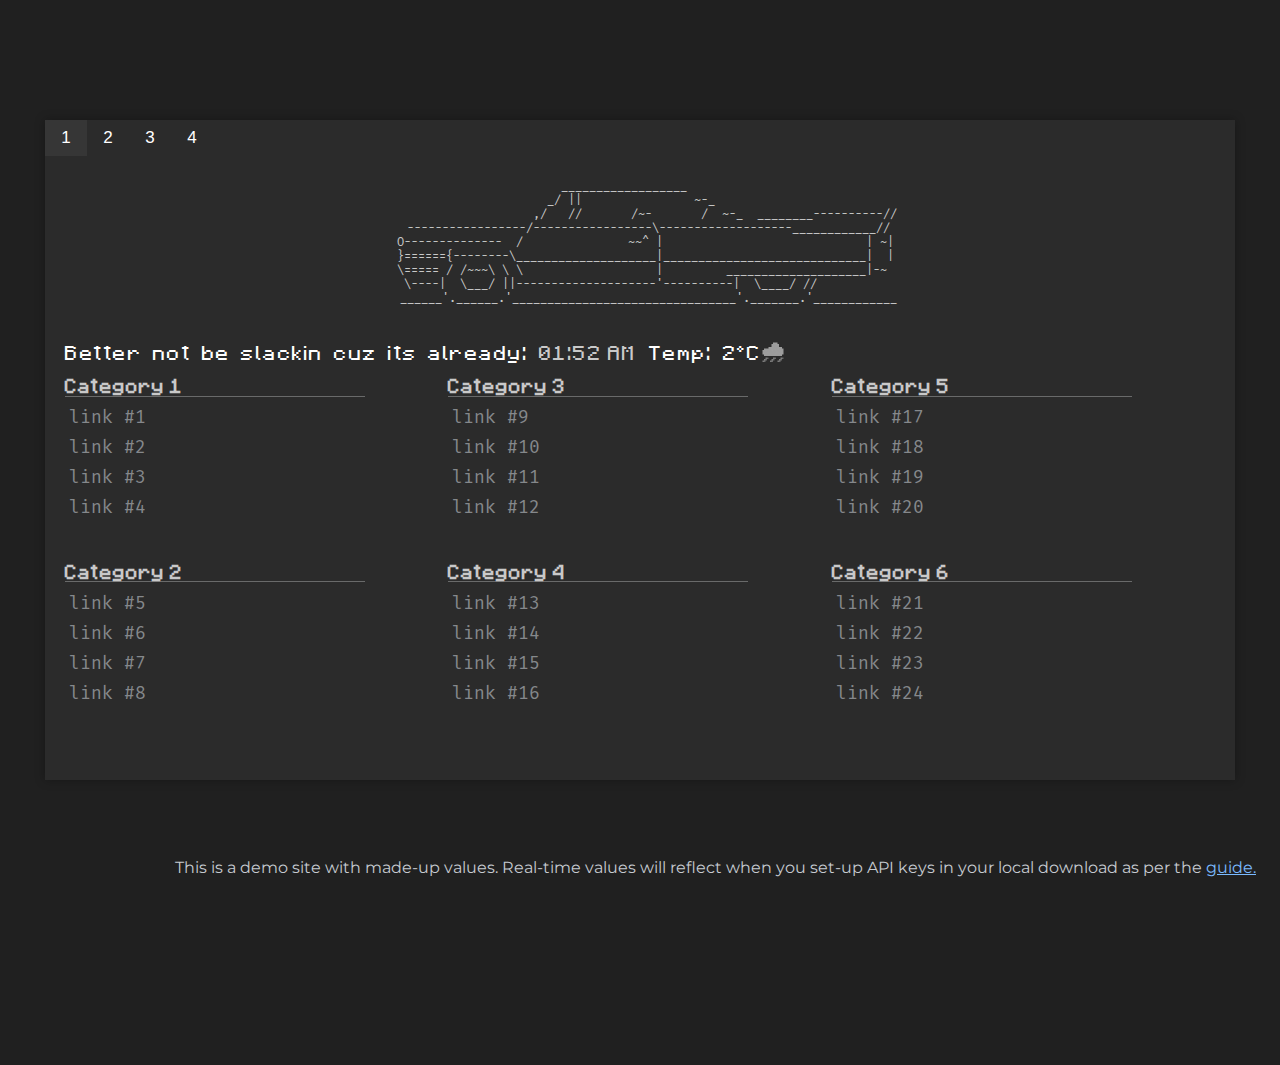
<file: index.html>
<!DOCTYPE html>
<html lang="en">
<head>
  <meta charset="UTF-8">
  <link rel="icon" type="image/x-icon" href="static/assets/favicon.png">
  <link rel="stylesheet" type="text/css" href="static/style.css">
  <title>startpage</title>
</head>

<body>
  <div class="container">
    <div class="tabs" id="tab-group"></div>
    <div class="content" id="content1">
      <h1><pre class="ascii" id="ascii-placeholder-1"></h1></pre>
      <h1 id="time-line">Better not be slackin cuz its already:&nbsp<span id="clock"></span> Temp: 2°C <img src="static/assets/icons/cloud-rain.png" style="width: 24px; height: 24px; filter: grayscale(100%);"><span id="temp"></span></h1>
      <br>
      <div class="columns">
        <div class="column">
          <ul class="bookmark-list">
            <li>
              <span class="folder">Category 1</span>
              <ul class="sub-list">
                <li><a href="">link #1</a></li>
                <li><a href="">link #2</a></li>
                <li><a href="">link #3</a></li>
                <li><a href="">link #4</a></li>
              </ul>
            </li>
            <br>
            <li>
              <span class="folder">Category 2</span>
              <ul class="sub-list">
                <li><a href="">link #5</a></li>
                <li><a href="">link #6</a></li>
                <li><a href="">link #7</a></li>
                <li><a href="">link #8</a></li>
              </ul>
            </li>
          </ul>
        </div>
        <div class="column">
          <ul class="bookmark-list">
            <li>
              <span class="folder">Category 3</span>
              <ul class="sub-list">
                <li><a href="">link #9</a></li>
                <li><a href="">link #10</a></li>
                <li><a href="">link #11</a></li>
                <li><a href="">link #12</a></li>
              </ul>
            </li>
            <br>
            <li>
              <span class="folder">Category 4</span>
              <ul class="sub-list">
                <li><a href="">link #13</a></li>
                <li><a href="">link #14</a></li>
                <li><a href="">link #15</a></li>
                <li><a href="">link #16</a></li>
              </ul>
            </li>
          </ul>
        </div>
        <div class="column">
          <ul class="bookmark-list">
            <li>
              <span class="folder">Category 5</span>
              <ul class="sub-list">
                <li><a href="">link #17</a></li>
                <li><a href="">link #18</a></li>
                <li><a href="">link #19</a></li>
                <li><a href="">link #20</a></li>
              </ul>
            </li>
            <br>
            <li>
              <span class="folder">Category 6</span>
              <ul class="sub-list">
                <li><a href="">link #21</a></li>
                <li><a href="">link #22</a></li>
                <li><a href="">link #23</a></li>
                <li><a href="">link #24</a></li>
              </ul>
            </li>
          </ul>
        </div>
      </div>
    </div>
    
    
    <div class="content" id="content2">
      <br>
      <br>
      <div class="columns">
        <div class="column">
          <ul class="bookmark-list">
            <li>
              <span class="folder">Category 7</span>
              <ul class="sub-list">
                <li><a href="">link #25</a></li>
                <li><a href="">link #26</a></li>
                <li><a href="">link #27</a></li>
                <li><a href="">link #28</a></li>
              </ul>
            </li>
            <br>
            <li>
              <span class="folder">Category 8</span>
              <ul class="sub-list">
                <li><a href="">link #29</a></li>
                <li><a href="">link #30</a></li>
                <li><a href="">link #31</a></li>
                <li><a href="">link #32</a></li>
              </ul>
            </li>
          </ul>
        </div>
        <div class="column">
          <ul class="bookmark-list">
            <li>
              <span class="folder">Category 9</span>
              <ul class="sub-list">
                <li><a href="">link #33</a></li>
                <li><a href="">link #34</a></li>
                <li><a href="">link #35</a></li>
                <li><a href="">link #36</a></li>
              </ul>
            </li>
            <br>
            <li>
              <span class="folder">Category 10</span>
              <ul class="sub-list">
                <li><a href="">link #37</a></li>
                <li><a href="">link #38</a></li>
                <li><a href="">link #39</a></li>
                <li><a href="">link #40</a></li>
              </ul>
            </li>
          </ul>
        </div>
        <div class="column">
          <ul class="bookmark-list">
            <li>
              <span class="folder">Category 11</span>
              <ul class="sub-list">
                <li><a href="">link #41</a></li>
                <li><a href="">link #42</a></li>
                <li><a href="">link #43</a></li>
                <li><a href="">link #44</a></li>
              </ul>
            </li>
            <br>
            <li>
              <span class="folder">Category 12</span>
              <ul class="sub-list">
                <li><a href="">link #45</a></li>
                <li><a href="">link #46</a></li>
                <li><a href="">link #47</a></li>
                <li><a href="">link #48</a></li>
              </ul>
            </li>
          </ul>
        </div>
      </div>
    </div>
    
    <div class="content" id="content3">
      <h1><pre class="ascii" id="ascii-placeholder-3"></pre></h1>
      <div class="wrapper">
        <div class="wrapper-top">
          <div class="weather">
            <div id="weather-city">Helsinki, Finland</div>
            <div id="icon-wrapper">
              <div id="weather-icon"><img src="static/assets/icons/cloud-rain.png" style="width: 48px; height: 48px;"></div>
              <div id="weather-info">light intensity drizzle</div>
            </div>
            <div id="weather-temp">
              <div style="color: #6d7072;">Temperature</div>
              <div>2°C</div>
            </div>
            <div id="weather-error"></div>
          </div>
          <div class="stats">
            <div id="weather-stats">
              <div>Humidity: 86% </div>
              <div>Wind: 34 km/h</div>
            </div>
          </div>
        </div>
        <div id="weather-forecast">
          <div id="forecast">
            <div id="forecast-days">Tue</div>
            <img id="forecast-icon" src="static/assets/icons/cloud-moon-rain.png" style="width: 42px; height: 42px;">
            <div id="forecast-temp">3°C&#176&nbsp&nbsp<span id="night-temp">2°C&#176</span></div>
          </div>
          <div id="forecast">  
            <div id="forecast-days">Wed</div>
            <img id="forecast-icon" src="static/assets/icons/cloud-moon-rain.png" style="width: 42px; height: 42px;">
            <div id="forecast-temp">-1°C&#176&nbsp&nbsp<span id="night-temp">2°C&#176</span></div>
          </div>
          <div id="forecast">  
            <div id="forecast-days">Thu</div>
            <img id="forecast-icon" src="static/assets/icons/cloud.png" style="width: 42px; height: 42px;">
            <div id="forecast-temp">4°C&#176&nbsp&nbsp<span id="night-temp">3°C&#176</span></div>
          </div>
          <div id="forecast">
            <div id="forecast-days">Fri</div>
            <img id="forecast-icon" src="static/assets/icons/moon.png" style="width: 42px; height: 42px;">
            <div id="forecast-temp">4°C&#176&nbsp&nbsp<span id="night-temp">2°C&#176</span></div>
          </div>
          <div id="forecast">
            <div id="forecast-days">Sat</div>
            <img id="forecast-icon" src="static/assets/icons/cloud-sun.png" style="width: 42px; height: 42px;">
            <div id="forecast-temp">8°C&#176&nbsp&nbsp<span id="night-temp">1°C&#176</span></div>
          </div>
        </div>
      </div>
    </div>
    
    <div class="content" id="content4">
      <h1><pre class='ascii' id='ascii-placeholder-4'></pre></h1>
      <h1 id="line">Currency and Unit Conversions Toolbox</h1>
      <div class="conversion-container">
        <div class="conversion-box">
          <h2>Currency Converter</h2>
          <div class="currency">
            <input id="amount1" placeholder="Amount"/>
            <select id="currency1"></select>
            <span id="to">TO</span>
            <input id="amount2" disabled placeholder="Converted Amount"/>
            <select id="currency2"></select>
          </div>
          <div id="rate-conv-info">Exchange Rate: <span id="rate"></span></div>
        </div>
        <div class="conversion-box">
          <h2>Unit Conversion</h2>
          <div class="unit-conversion-box">
            <input id="unit-input" placeholder="Value"/>
            <select id="unit-from">
              <option value="feet">Feet</option>
              <option value="inches">Inches</option>
              <option value="meters">Meters</option>
              <option value="centimeters" selected>Centimeters</option>
              <option value="kilometers">Kilometers</option>
              <option value="miles">Miles</option>
            </select>
            <span id="to">TO</span>
            <input id="unit-result" disabled placeholder="Converted Unit"/>
            <select id="unit-to">
              <option value="feet" selected>Feet</option>
              <option value="inches">Inches</option>
              <option value="meters">Meters</option>
              <option value="centimeters">Centimeters</option>
              <option value="kilometers">Kilometers</option>
              <option value="miles">Miles</option>
            </select>
          </div>
        </div>
      </div>
    </div>
  </div>
  <footer>
    This is a demo site with made-up values. Real-time values will reflect when you set-up API keys in your local download as per the <a id="info-link" href="https://github.com/ycatsh/boring-fox/tree/main?tab=readme-ov-file#instructions">guide.</a>
  </footer>
  <script src='scripts/tabs.js'></script> 
  <script src='scripts/time.js'></script>
  <script src='scripts/conv.js'></script>
  <script src='scripts/ascii.js'></script>
</body>
</html>
</file>
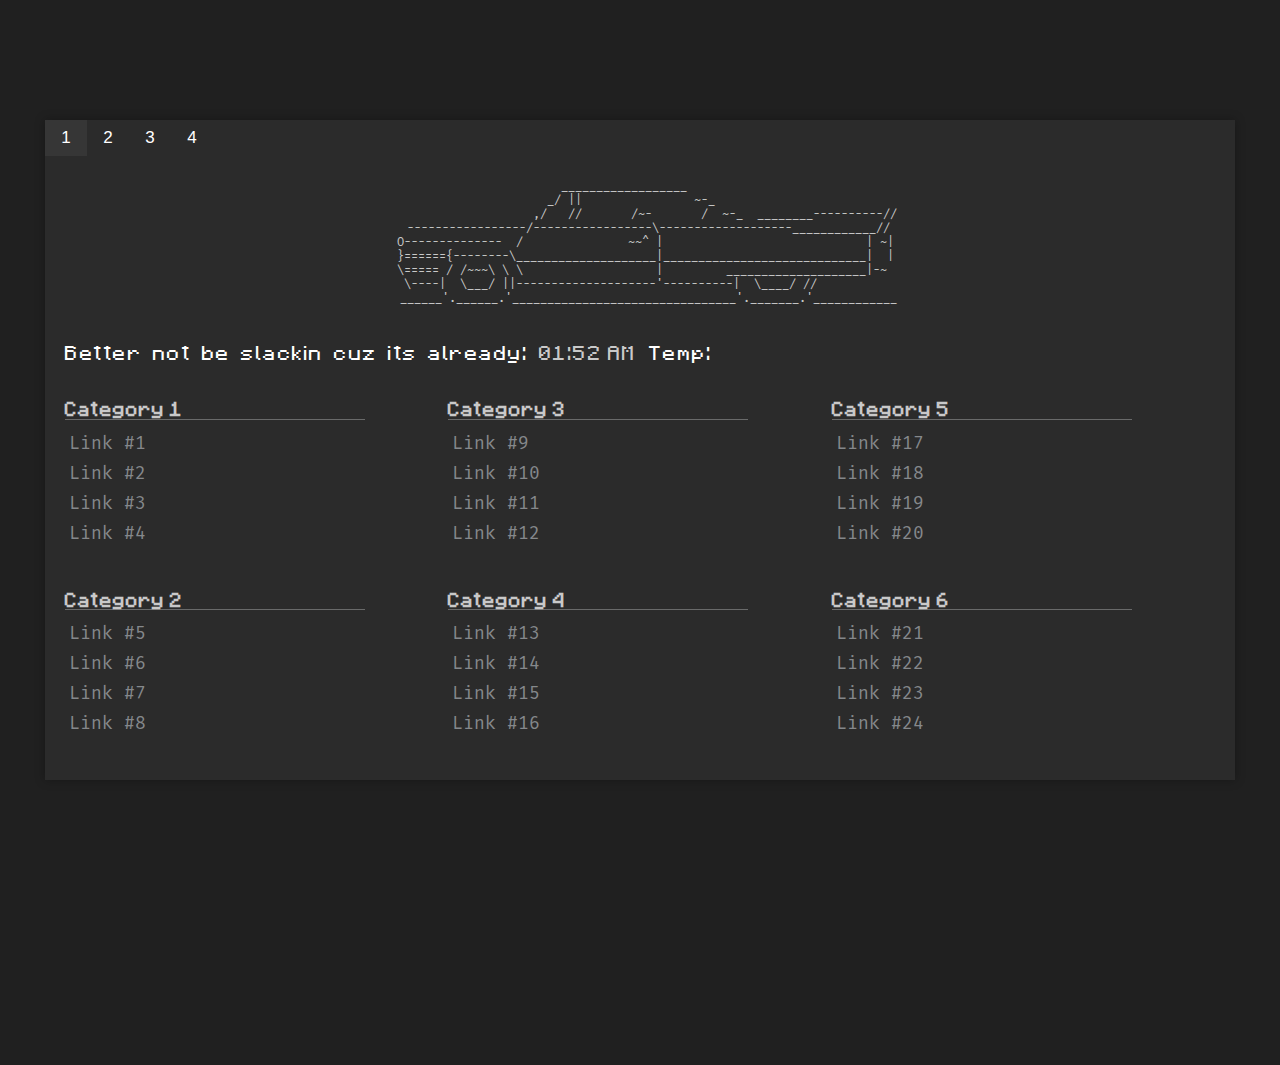
<file: boring-fox/index.html>
<!DOCTYPE html>
<html lang="en">
<head>
  <meta charset="UTF-8">
  <link rel="icon" type="image/x-icon" href="static/assets/favicon.png">
  <link rel="stylesheet" type="text/css" href="static/style.css">
  <title>startpage</title>
</head>

<body>
  <div class="container">
    <div class="tabs" id="tab-group"></div>

    <div class="content" id="content1">
      <h1><pre class="ascii" id="ascii-placeholder-1"></pre></h1>
      <h1 id="time-line">Better not be slackin cuz its already:&nbsp<span id="clock"></span> Temp:&nbsp<span id="temp"></span></h1>
      <div class="columns">
        <div class="column"></div>
        <div class="column"></div>
        <div class="column"></div>
      </div>
    </div>

    <div class="content" id="content2">
      <div class="columns">
        <div class="column"></div>
        <div class="column"></div>
        <div class="column"></div>
      </div>
    </div>
    
    <div class="content" id="content3">
      <h1><pre class="ascii" id="ascii-placeholder-3"></pre></h1>
      <div class="wrapper">
        <div class="wrapper-top">
          <div class="weather">
            <div id="weather-city"></div>
            <div id="icon-wrapper">
              <div id="weather-icon"></div>
              <div id="weather-info"></div>
            </div>
            <div id="weather-temp"></div>
            <div id="weather-error"></div>
          </div>
          <div class="stats">
            <div id="weather-stats"></div>
          </div>
        </div>
        <div id="weather-forecast"></div>
      </div>
    </div>
    
    <div class="content" id="content4">
      <h1><pre class='ascii' id='ascii-placeholder-4'></pre></h1>
      <h1 id="line">Currency and Unit Conversions Toolbox</h1>
      <div class="conversion-container">
        <div class="conversion-box">
          <h2>Currency Converter</h2>
          <div class="currency">
            <input id="amount1" placeholder="Amount"/>
            <select id="currency1"></select>
            <span id="to">TO</span>
            <input id="amount2" disabled placeholder="Converted Amount"/>
            <select id="currency2"></select>
          </div>
          <div id="rate-conv-info">Exchange Rate: <span id="rate"></span></div>
        </div>
        <div class="conversion-box">
          <h2>Unit Conversion</h2>
          <div class="unit-conversion-box">
            <input id="unit-input" placeholder="Value"/>
            <select id="unit-from">
              <option value="feet">Feet</option>
              <option value="inches">Inches</option>
              <option value="meters">Meters</option>
              <option value="centimeters" selected>Centimeters</option>
              <option value="kilometers">Kilometers</option>
              <option value="miles">Miles</option>
            </select>
            <span id="to">TO</span>
            <input id="unit-result" disabled placeholder="Converted Unit"/>
            <select id="unit-to">
              <option value="feet" selected>Feet</option>
              <option value="inches">Inches</option>
              <option value="meters">Meters</option>
              <option value="centimeters">Centimeters</option>
              <option value="kilometers">Kilometers</option>
              <option value="miles">Miles</option>
            </select>
          </div>
        </div>
      </div>
    </div>
  </div>
  <script src='scripts/tabs.js'></script> 
  <script src='scripts/time.js'></script>
  <script src='scripts/temp.js'></script>
  <script src='scripts/conv.js'></script>
  <script src='scripts/ascii.js'></script>
</body>
</html>
</file>
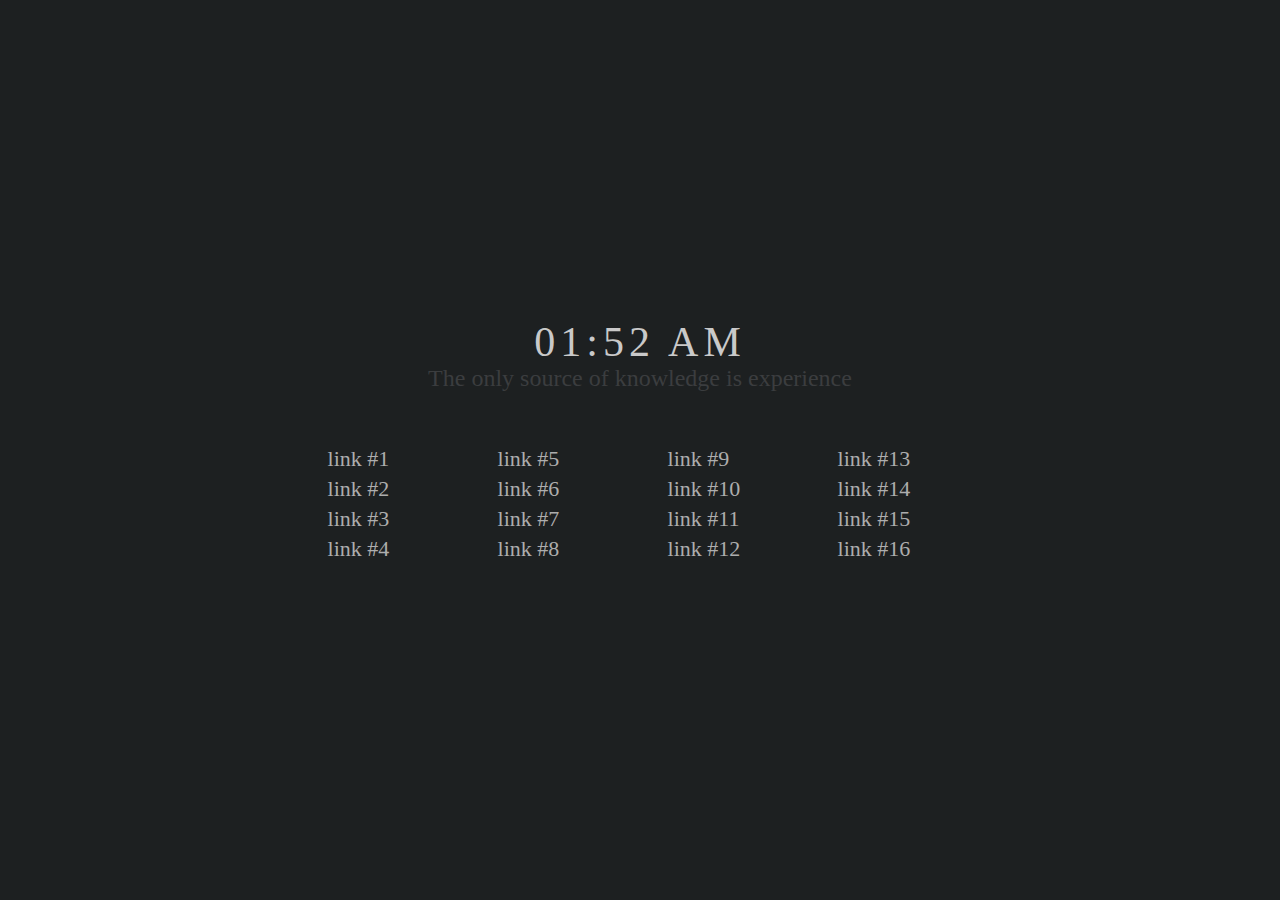
<file: other-themes/gratuitous/index.html>
<!DOCTYPE html>
<html lang="en">
<head>
  <meta charset="UTF-8">
  <title>startpage</title>
  <link rel="icon" type="image/x-icon" href="icons/favicon.png">
  <link rel="stylesheet" type="text/css" href="style.css">
  <script src='time.js'></script>
</head>
     
<body onload="realtimeClock()">   
  <div class="time"><div id="clock"></div></div>
  <div class="title">The only source of knowledge is experience</div>

  <div class="bookmark">
    <div class="category">
      <div class="bookmarks">
        <li><a href="">link #1</a></li>
        <li><a href="">link #2</a></li>
        <li><a href="">link #3</a></li>
        <li><a href="">link #4</a></li>
      </div>
    </div>

    <div class="category">
      <div class="bookmarks">
        <li><a href="">link #5</a></li>
        <li><a href="">link #6</a></li>
        <li><a href="">link #7</a></li>
        <li><a href="">link #8</a></li>
      </div>
    </div>

    <div class="category">
      <div class="bookmarks">
        <li><a href="">link #9</a></li>
        <li><a href="">link #10</a></li>
        <li><a href="">link #11</a></li>
        <li><a href="">link #12</a></li>
      </div>
    </div>

    <div class="category">
      <div class="bookmarks">
        <li><a href="">link #13</a></li>
        <li><a href="">link #14</a></li>
        <li><a href="">link #15</a></li>
        <li><a href="">link #16</a></li>
      </div>
    </div>
  </div>

</body>
</html>
</file>
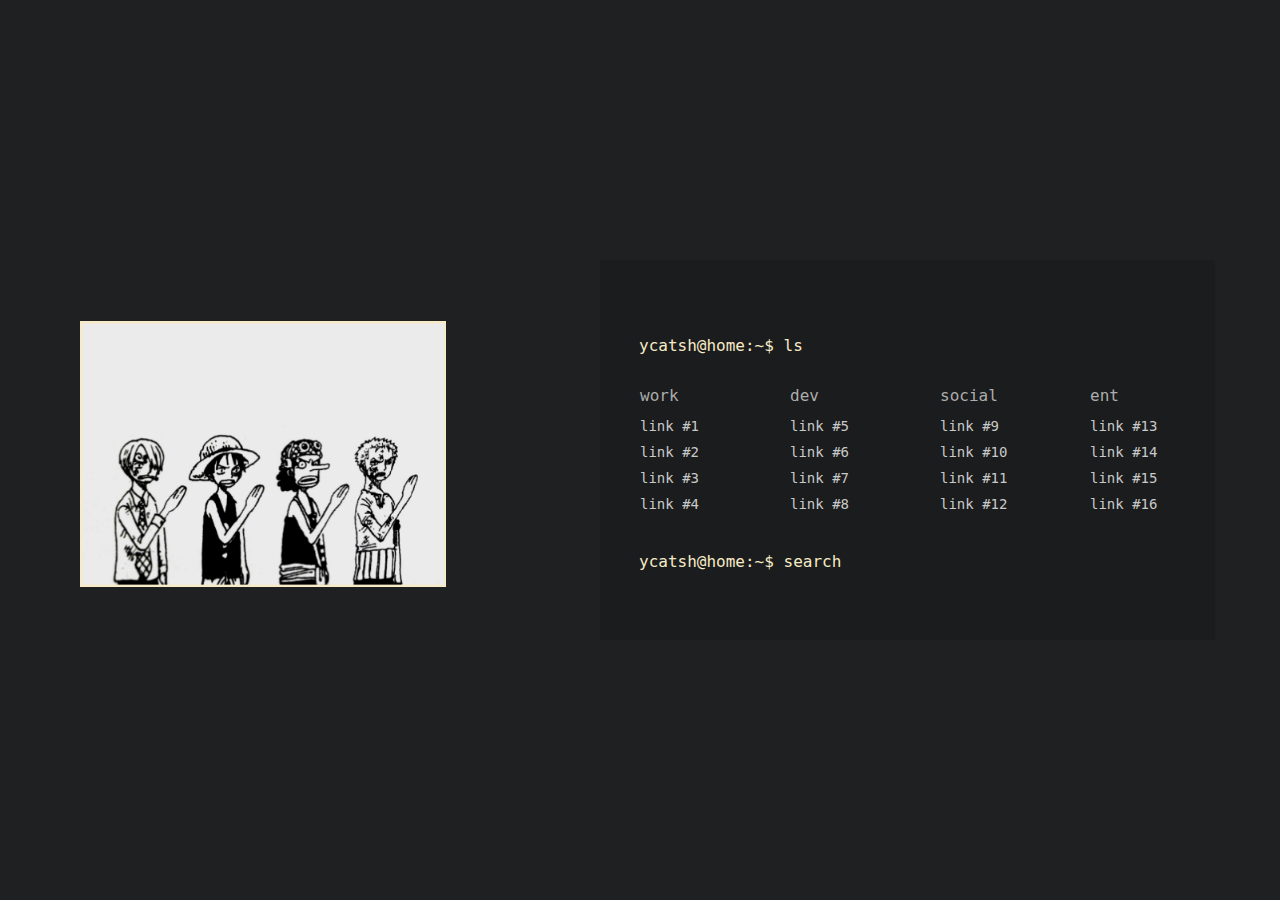
<file: other-themes/strawhats/index.html>
<!DOCTYPE html>
<html lang="en">
<head>
  <meta charset="UTF-8">
  <title>$ cd ~/start</title>
  <link rel="stylesheet" type="text/css" href="style.css">
</head>
<body>
  <div class="container">

    <div class="left">
      <div class="image">
        <img src="images/op.png" />
      </div>
    </div>
    
    <div class="right">
      <div class="head">
        <p>ycatsh@home:~$ ls</p>
      </div>
      
      <div class="bookmarks">
        <div class="category">
          <div class="links">
            <li class="title">work</li>
            <li><a href="">link #1</a></li>
            <li><a href="">link #2</a></li>
            <li><a href="">link #3</a></li>
            <li><a href="">link #4</a></li>
          </div>
        </div>
        
        <div class="category">
          <div class="links">
            <li class="title">dev</li>
            <li><a href="">link #5</a></li>
            <li><a href="">link #6</a></li>
            <li><a href="">link #7</a></li>
            <li><a href="">link #8</a></li>
          </div>
        </div>
        
        <div class="category">
          <div class="links">
            <li class="title">social</li>
            <li><a href="">link #9</a></li>
            <li><a href="">link #10</a></li>
            <li><a href="">link #11</a></li>
            <li><a href="">link #12</a></li>
          </div>
        </div>
        
        <div class="category">
          <div class="links">
            <li class="title">ent</li>
            <li><a href="">link #13</a></li>
            <li><a href="">link #14</a></li>
            <li><a href="">link #15</a></li>
            <li><a href="">link #16</a></li>
          </div>
        </div>
      </div>
      <div class="head2">
        <span>ycatsh@home:~$ search</span> 
        <span id="AboutDevTypeText" class="typing"></span>
        <form method="GET" target="_blank" action="http://www.google.com/search?q=">
          <input class="search-form" tabindex="1" name="q" class="search-box" autofocus>
        </form>
      </div>
    </div>
  </div>
</body>
</html>
</file>
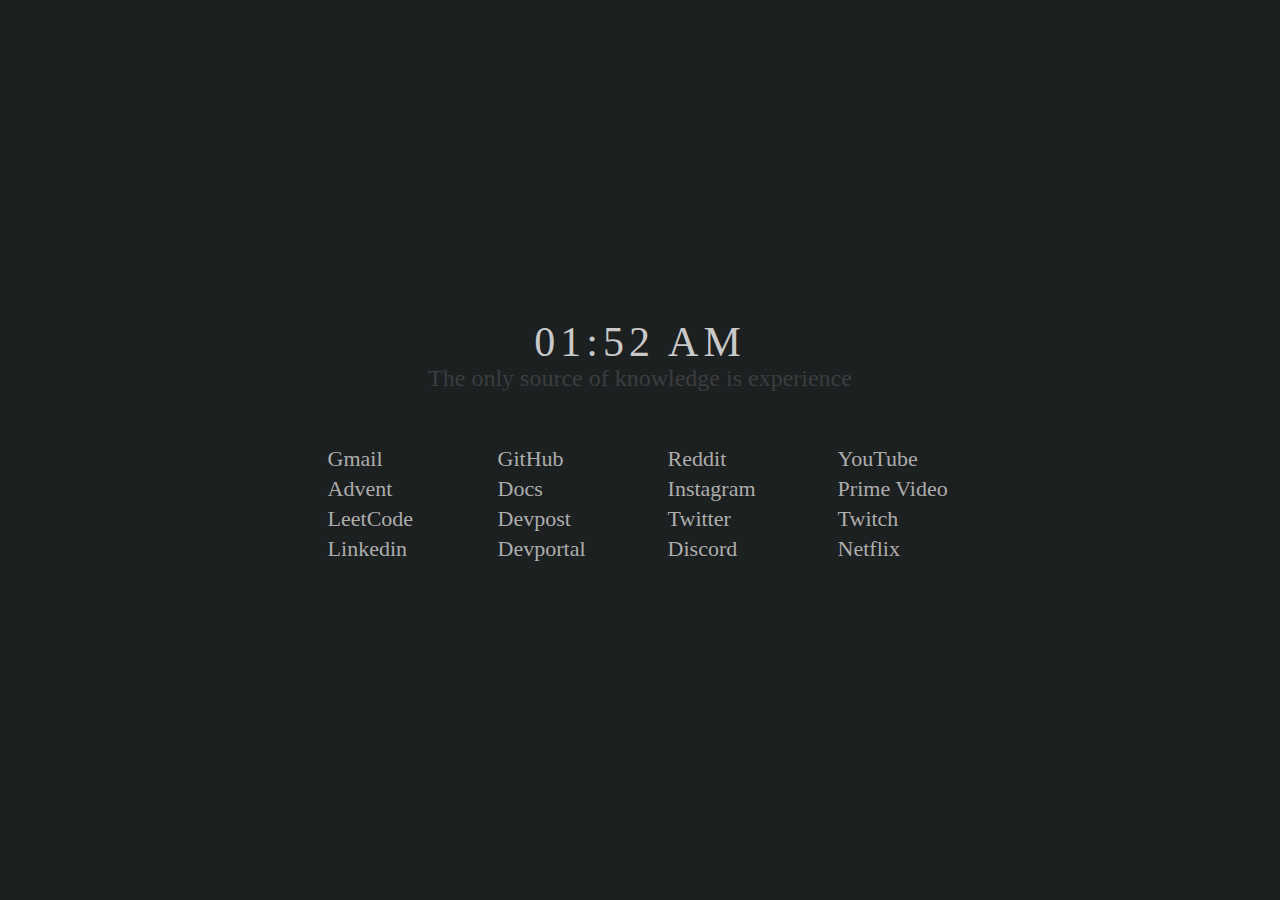
<file: other/gratuitous/index.html>
<!DOCTYPE html>
<html lang="en">

  <head>
    <meta charset="UTF-8">
    <title>startpage</title>
    <link rel="icon" type="image/x-icon" href="icons/favicon.png">
    <link rel="stylesheet" type="text/css" href="style.css">
    <script src='time.js'></script>
  </head>
     
  <body onload="realtimeClock()">   
    <div class="time">
      <div id="clock"></div>
    </div>

      <div class="title">The only source of knowledge is experience</div>
    
    <div class="bookmark">
      <div class="category">
        <div class="bookmarks">
          <li><a href="https://gmail.com">Gmail</a></li>
          <li><a href="https://adventofcode.com/">Advent</a></li>
          <li><a href="https://leetcode.com/">LeetCode</a></li>
          <li><a href="https://linkedin.com">Linkedin</a></li>
        </div>
      </div>

      <div class="category">
        <div class="bookmarks">
          <li><a href="https://github.com/">GitHub</a></li>
          <li><a href="https://docs.google.com/document/u/0/">Docs</a></li>
          <li><a href="https://devpost.com/">Devpost</a></li>
          <li><a href="https://discord.com/developers/applications">Devportal</a></li>
        </div>
      </div>

      <div class="category">
        <div class="bookmarks">
          <li><a href="https://reddit.com/">Reddit</a></li>
          <li><a href="https://instagram.com/">Instagram</a></li>
          <li><a href="https://twitter.com/">Twitter</a></li>
          <li><a href="https://discord.com/channels/@me">Discord</a></li>
        </div>
      </div>

      <div class="category">
        <div class="bookmarks">
          <li><a href="https://youtube.com/">YouTube</a></li>
          <li><a href="https://primevideo.com/">Prime Video</a></li>
          <li><a href="https://twitch.tv/">Twitch</a></li>
          <li><a href="https://netflix.com/">Netflix</a></li>
        </div>
      </div>
      </div>
    </div>
  </body>
</html>
</file>
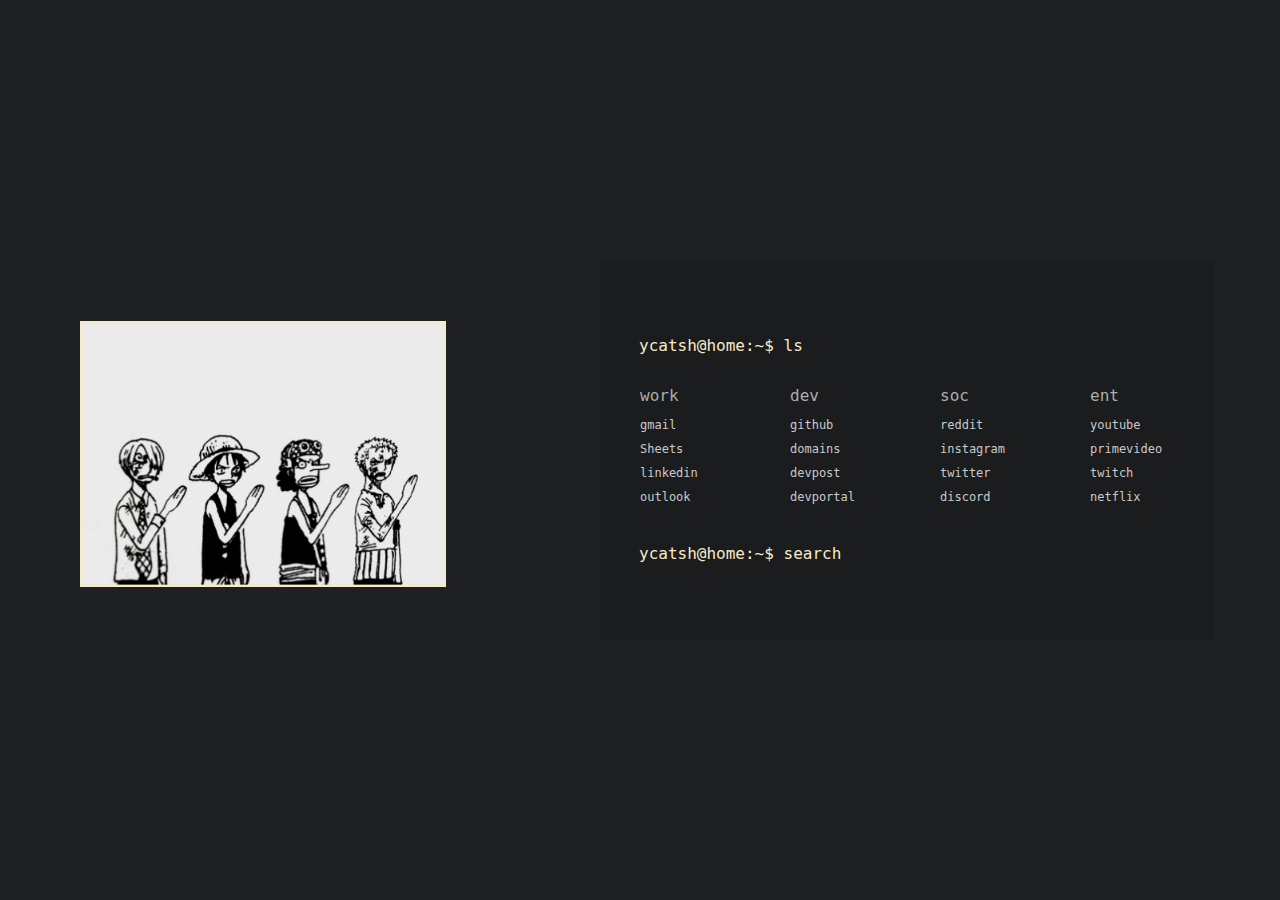
<file: other/strawhats/index.html>
<!DOCTYPE html>
<html lang="en">

<head>
    <meta charset="UTF-8">
    <title>$ cd ~/start</title>
    <link rel="stylesheet" type="text/css" href="style.css">
</head>

<body>
    <div class="container">
        <div class="left">
            <div class="image">
                <img src="images/op.png" />
            </div>
        </div>

        <div class="right">
            <div class="head">
                <p>ycatsh@home:~$ ls</p>
            </div>

            <div class="bookmarks">
                <div class="category">
                    <div class="links">
                        <li class="title">work</li>
                        <li><a href="https://gmail.com">gmail</a></li>
                        <li><a href="https://docs.google.com/spreadsheets/u/0/">Sheets</a></li>
                        <li><a href="https://linkedin.com">linkedin</a></li>
                        <li><a href="https://outlook.office.com">outlook</a></li>
                    </div>
                </div>

                <div class="category">
                    <div class="links">
                        <li class="title">dev</li>
                        <li><a href="https://github.com/">github</a></li>
                        <li><a href="https://domains.google.com/registrar/">domains</a></li>
                        <li><a href="https://devpost.com/">devpost</a></li>
                        <li><a href="https://discord.com/developers/applications">devportal</a></li>
                    </div>
                </div>

                <div class="category">
                    <div class="links">
                        <li class="title">soc</li>
                        <li><a href="https://reddit.com/">reddit</a></li>
                        <li><a href="https://instagram.com/">instagram</a></li>
                        <li><a href="https://twitter.com/">twitter</a></li>
                        <li><a href="https://discord.com/channels/@me">discord</a></li>
                    </div>
                </div>

                <div class="category">
                    <div class="links">
                        <li class="title">ent</li>
                        <li><a href="https://youtube.com/">youtube</a></li>
                        <li><a href="https://primevideo.com/">primevideo</a></li>
                        <li><a href="https://twitch.tv/">twitch</a></li>
                        <li><a href="https://netflix.com/">netflix</a></li>
                    </div>
                </div>
                
            </div>
            <div class="head2">
                <span>ycatsh@home:~$ search</span> 
                <span id="AboutDevTypeText" class="typing"></span>
                <form method="GET" target="_blank" action="http://www.google.com/search?q=">
                    <input class="search-form" tabindex="1" name="q" class="search-box" autofocus>
                </form>
        </div>
    </div>
</body>

</html>
</file>
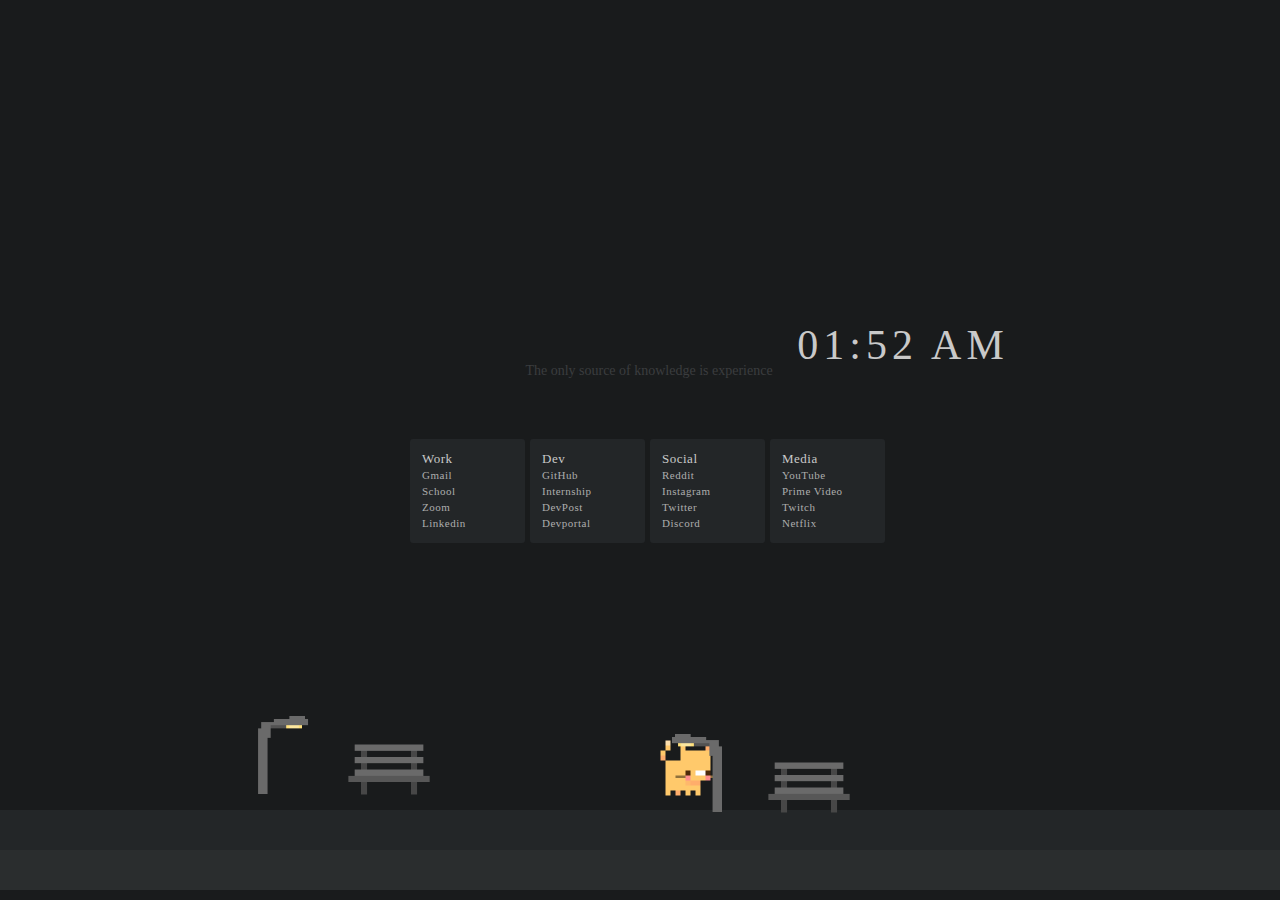
<file: startpages/cat/index.html>
<!DOCTYPE html>
<html lang="en">

  <head>
    <meta charset="UTF-8">
    <title>Home</title>
    <link rel="stylesheet" type="text/css" href="style.css">
    <script src='time.js'></script>
  </head>
     
  <body onload="realtimeClock()">   
    <div class="time">
      <div id="clock"></div>
    </div>

      <div class="title">The only source of knowledge is experience</div>
    
    <div class="bookmark">
      <div class="category">
        <div class="bookmarks">
          <h>Work</h>
          <li><a href="https://gmail.com">Gmail</a></li>
          <li><a href="<link>">School</a></li>
          <li><a href="https://zoom.us/join">Zoom</a></li>
          <li><a href="https://linkedin.com">Linkedin</a></li>
        </div>
      </div>

      <div class="category">
        <div class="bookmarks">
          <h>Dev</h>
          <li><a href="https://github.com/">GitHub</a></li>
          <li><a href="<link>">Internship</a></li>
          <li><a href="https://devpost.com/">DevPost</a></li>
          <li><a href="https://discord.com/developers/applications">Devportal</a></li>
        </div>
      </div>

      <div class="category">
        <div class="bookmarks">
          <h>Social</h>
          <li><a href="https://reddit.com/">Reddit</a></li>
          <li><a href="https://instagram.com/">Instagram</a></li>
          <li><a href="https://twitter.com/">Twitter</a></li>
          <li><a href="https://discord.com/channels/@me">Discord</a></li>
        </div>
      </div>

      <div class="category">
        <div class="bookmarks">
          <h>Media</h>
          <li><a href="https://youtube.com/">YouTube</a></li>
          <li><a href="https://primevideo.com/">Prime Video</a></li>
          <li><a href="https://twitch.tv/">Twitch</a></li>
          <li><a href="https://netflix.com/">Netflix</a></li>
        </div>
      </div>
      </div>
    </div>
  </body>

  <div class="image">
    <img id="p2" src="images/pole-right.png" />
    <img id="c2" src="images/chair-2.png" />

    <img src="images/cat.gif" />

    <img id="p" src="images/pole-left.png" />
    <img id="c" src="images/chair-1.png" />
  </div>

  <div class="bar2"></div>
  <div class="bar1"></div>

</html>
</file>
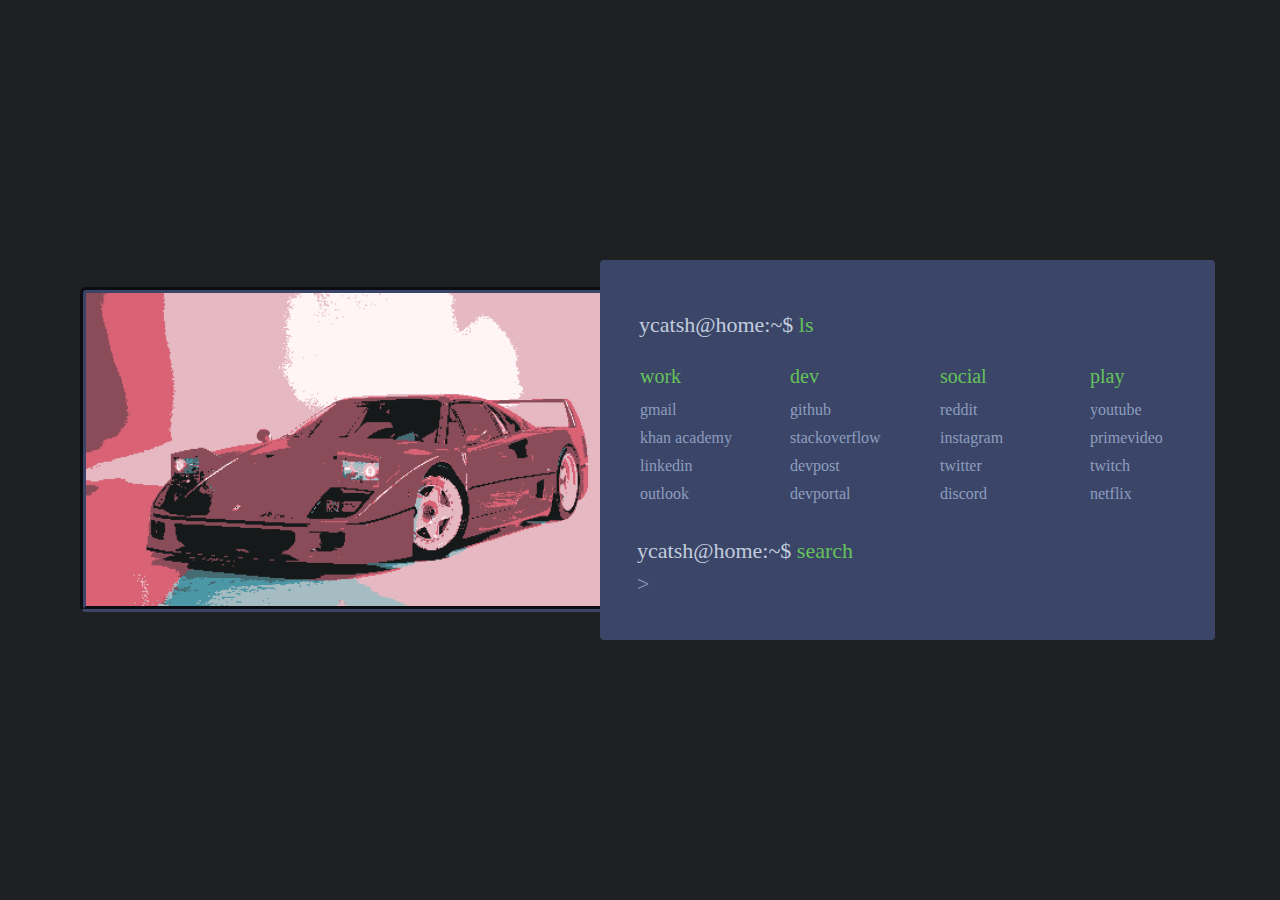
<file: startpages/f40/index.html>
<!DOCTYPE html>
<html lang="en">

<head>
    <meta charset="UTF-8">
    <title>home:~$ start</title>
    <link rel="stylesheet" type="text/css" href="style.css">
</head>

<body>
    <div class="container">
        <div class="left">
            <div class="image">
                <img src="images/f40s/4.png" />
            </div>
        </div>

        <div class="right">
            <div class="head">
                <p>ycatsh@home:~$ <font color="#65c359">ls</font></p>
            </div>

            <div class="bookmarks">
                <div class="category">
                    <div class="links">
                        <li class="title">work</li>
                        <li><a href="https://gmail.com">gmail</a></li>
                        <li><a href="https://www.khanacademy.org/">khan academy</a></li>
                        <li><a href="https://linkedin.com">linkedin</a></li>
                        <li><a href="https://outlook.office.com">outlook</a></li>
                    </div>
                </div>

                <div class="category">
                    <div class="links">
                        <li class="title">dev</li>
                        <li><a href="https://github.com/">github</a></li>
                        <li><a href="https://stackoverflow.com/">stackoverflow</a></li>
                        <li><a href="https://devpost.com/">devpost</a></li>
                        <li><a href="https://discord.com/developers/applications">devportal</a></li>
                    </div>
                </div>

                <div class="category">
                    <div class="links">
                        <li class="title">social</li>
                        <li><a href="https://reddit.com/">reddit</a></li>
                        <li><a href="https://instagram.com/">instagram</a></li>
                        <li><a href="https://twitter.com/">twitter</a></li>
                        <li><a href="https://discord.com/channels/@me">discord</a></li>
                    </div>
                </div>

                <div class="category">
                    <div class="links">
                        <li class="title">play</li>
                        <li><a href="https://youtube.com/">youtube</a></li>
                        <li><a href="https://primevideo.com/">primevideo</a></li>
                        <li><a href="https://twitch.tv/">twitch</a></li>
                        <li><a href="https://netflix.com/">netflix</a></li>
                    </div>
                </div>
                
            </div>
            <div class="head2">
                <span>ycatsh@home:~$ <font color="#65c359">search</font></span>
                <span id="AboutDevTypeText"class="typing"></span>
                <form method="GET" target="_blank" action="http://www.google.com/search?q=">
                  <span><font color="#8d9ebf">></font></span><input class="search-form" tabindex="1" name="q" class="search-box"autofocus>
                </form>
        </div>
    </div>
</body>

</html>
</file>
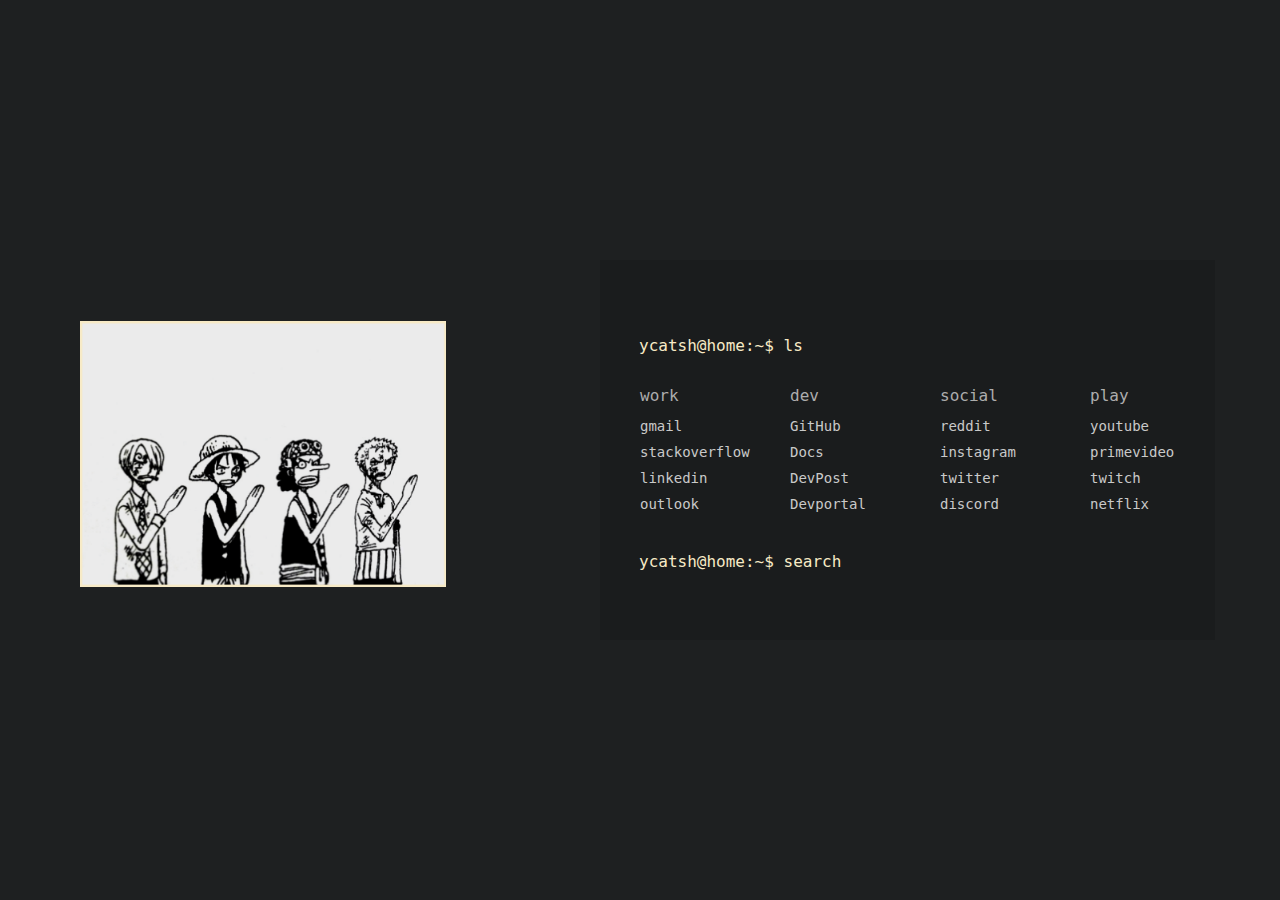
<file: startpages/idyllic/index.html>
<!DOCTYPE html>
<html lang="en">

<head>
    <meta charset="UTF-8">
    <title>$ cd ~/start</title>
    <link rel="stylesheet" type="text/css" href="style.css">
</head>

<body>
    <div class="container">
        <div class="left">
            <div class="image">
                <img src="op.png" />
            </div>
        </div>

        <div class="right">
            <div class="head">
                <p>ycatsh@home:~$ ls</p>
            </div>

            <div class="bookmarks">
                <div class="category">
                    <div class="links">
                        <li class="title">work</li>
                        <li><a href="https://gmail.com">gmail</a></li>
                        <li><a href="https://stackoverflow.com">stackoverflow</a></li>
                        <li><a href="https://linkedin.com">linkedin</a></li>
                        <li><a href="https://outlook.office.com">outlook</a></li>
                    </div>
                </div>

                <div class="category">
                    <div class="links">
                        <li class="title">dev</li>
                        <li><a href="https://github.com/">GitHub</a></li>
                        <li><a href="https://docs.google.com/document/u/0/">Docs</a></li>
                        <li><a href="https://devpost.com/">DevPost</a></li>
                        <li><a href="https://discord.com/developers/applications">Devportal</a></li>
                    </div>
                </div>

                <div class="category">
                    <div class="links">
                        <li class="title">social</li>
                        <li><a href="https://reddit.com/">reddit</a></li>
                        <li><a href="https://instagram.com/">instagram</a></li>
                        <li><a href="https://twitter.com/">twitter</a></li>
                        <li><a href="https://discord.com/channels/@me">discord</a></li>
                    </div>
                </div>

                <div class="category">
                    <div class="links">
                        <li class="title">play</li>
                        <li><a href="https://youtube.com/">youtube</a></li>
                        <li><a href="https://primevideo.com/">primevideo</a></li>
                        <li><a href="https://twitch.tv/">twitch</a></li>
                        <li><a href="https://netflix.com/">netflix</a></li>
                    </div>
                </div>
                
            </div>
            <div class="head2">
                <span>ycatsh@home:~$ search</span> 
                <span id="AboutDevTypeText" class="typing"></span>
                <form method="GET" target="_blank" action="http://www.google.com/search?q=">
                    <input class="search-form" tabindex="1" name="q" class="search-box" autofocus>
                </form>
        </div>
    </div>
</body>

</html>
</file>
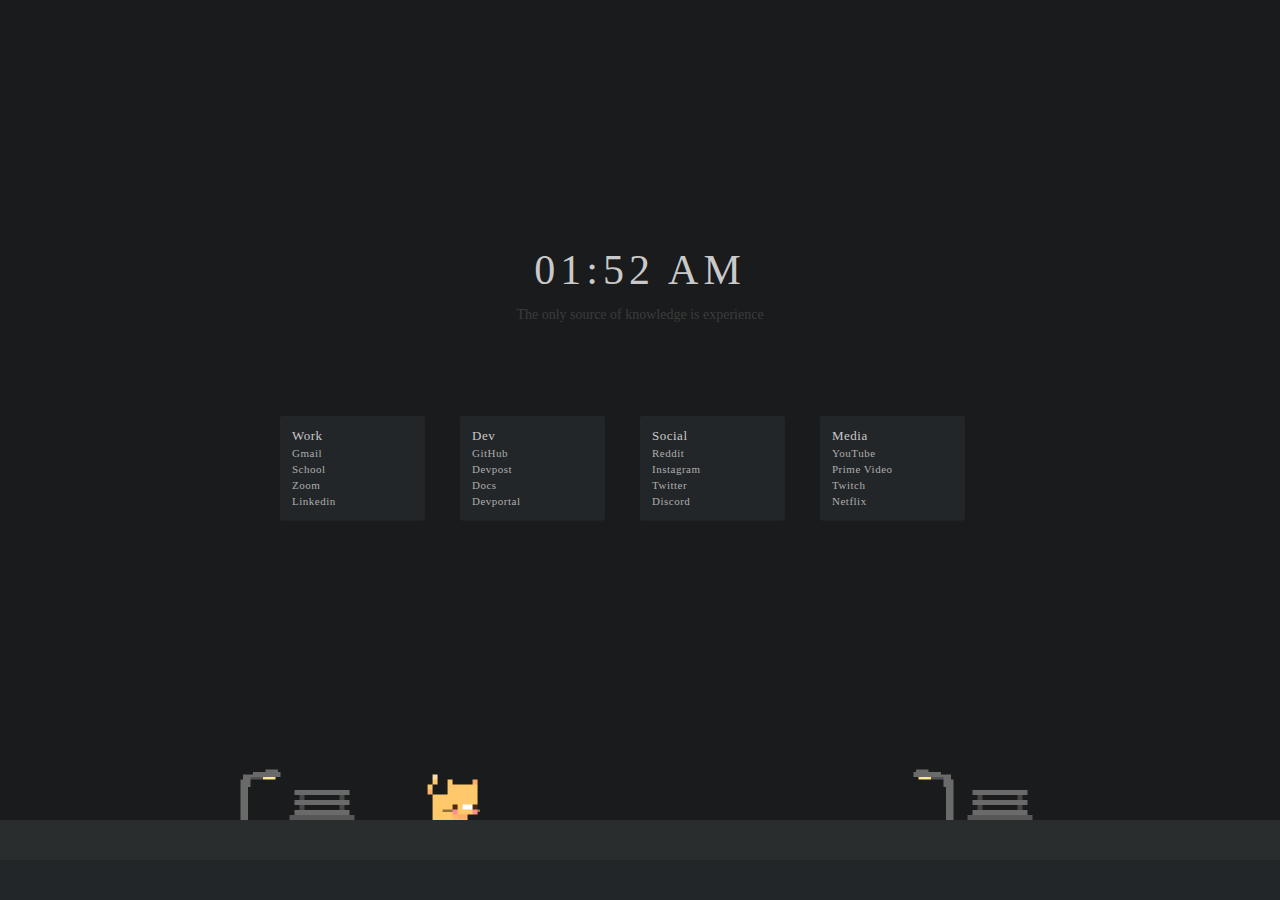
<file: themes/busy cat/index.html>
<!DOCTYPE html>
<html lang="en">
  <head>
    <meta charset="UTF-8">
    <title>Home</title>
    <link rel="icon" type="image/x-icon" href="images/favicon.png">
    <link rel="stylesheet" type="text/css" href="style.css">
    <script src='time.js'></script>
  </head>
     
  <body onload="realtimeClock()">   
    <div class="time">
      <div id="clock"></div>
    </div>

      <div class="title">The only source of knowledge is experience</div>
    
    <div class="bookmark">
      <div class="category">
        <div class="bookmarks">
          <h>Work</h>
          <li><a href="https://gmail.com">Gmail</a></li>
          <li><a href="<link>">School</a></li>
          <li><a href="https://zoom.us/join">Zoom</a></li>
          <li><a href="https://linkedin.com">Linkedin</a></li>
        </div>
      </div>

      <div class="category">
        <div class="bookmarks">
          <h>Dev</h>
          <li><a href="https://github.com/">GitHub</a></li>
          <li><a href="https://devpost.com/">Devpost</a></li>
          <li><a href="https://docs.google.com/document/u/0/">Docs</a></li>
          <li><a href="https://discord.com/developers/applications">Devportal</a></li>
        </div>
      </div>

      <div class="category">
        <div class="bookmarks">
          <h>Social</h>
          <li><a href="https://reddit.com/">Reddit</a></li>
          <li><a href="https://instagram.com/">Instagram</a></li>
          <li><a href="https://twitter.com/">Twitter</a></li>
          <li><a href="https://discord.com/channels/@me">Discord</a></li>
        </div>
      </div>

      <div class="category">
        <div class="bookmarks">
          <h>Media</h>
          <li><a href="https://youtube.com/">YouTube</a></li>
          <li><a href="https://primevideo.com/">Prime Video</a></li>
          <li><a href="https://twitch.tv/">Twitch</a></li>
          <li><a href="https://netflix.com/">Netflix</a></li>
        </div>
      </div>
      </div>
    </div>
  </body>

  <div class="image">
    <img id="p2" src="images/pole-right.png"/>
    <img id="c2" src="images/chair-2.png"/>

    <img id="cat" src="images/cat.gif"/>

    <img id="p" src="images/pole-left.png"/>
    <img id="c" src="images/chair-1.png"/>
  </div>

  <div class="bars">
    <div class="bar2"></div>
    <div class="bar1"></div>
  </div>
</html>
</file>
<file: other-themes/gratuitous/style.css>
:root {
    --color-bg: #1d2021;
    --color-fg: #636869;
    --color-link: #c9c9c9;
    --color-link-visited: #c9c9c9;
    --color-link-hover: #8ad1cf ;
    --clock-font: "Minecraftia";
    --text-font: "Coder\'s Crux";
}

html{
    display: flex;
    flex-flow: row nowrap;  
    justify-content: center;
    align-content: center;
    align-items: center;
    height: 100%;
    width: 100%;
    margin: 0;
    padding: 0;
}

body {
    background: var(--color-bg);
    color: #BBC4C8;
    height: 100%;
    width: 100%;
    margin: 0;
    padding: 0;
}


.time {
    transform: translate(-50%, -50%);
    font-family: var(--clock-font);
    position: absolute;
    text-align: center;
    top: 38%;
    left: 50%;
    font-size: 42px;
    letter-spacing: 5px;
    color: #c9c9c9;
}

@media (max-width: 768px) {
    .time {
        font-size: 32px;
    }
}

.title {
    font-family: var(--text-font);
    transform: translate(-50%, -50%);
    position: absolute;
    text-align: center;
    top: 42%;
    left: 50%;
    color: #3b3d3f;
    font-size: 24px;
}

.container {
    display: flex;
    flex-direction: column;
    height: 100%;
    width: 100%;
    justify-content: center;
}


.category {
    display: flex;
    flex-direction: column;
    width: 170px;
}

.bookmark {
    position: absolute;
    display: flex;
    justify-content: space-evenly;
    transform: translate(-50%, -50%);
    margin: auto;
    top: 56%;
    left: calc(50% + 2%);
}

.bookmarks {
    display: flex;
    flex-direction: column;
    align-items: left;
    background: #1d2021;
}


li {
    display: flex;
    list-style-type: none;
    font-family: var(--text-font);
    font-size: 22px;
    padding: 2px;
    list-style-type: none;
}

a:link {
    text-decoration: none;
    color: #adadad;
}

a:visited {
    color: #adadad;
}

a:hover {
    color: #8ad1cf ;
}
</file>
<file: other-themes/strawhats/style.css>
:root {
    --color-bg: #1E2021;
    --color-fg: #f7eac6;
    --color-link: #c9c9c9;
    --color-link-visited: #c9c9c9;
    --color-link-hover: #8ad1cf ;
}

html, body {
    background: var(--color-bg);
    color: var(--color-fg);
    font-family: "Inconsolata", monospace;
    height: 100%;
    width: 100%;
    margin: 0;
    padding: 0;
}

.container {
    display: grid;
    grid-template-columns: 1fr 460px 600px 1fr;
    grid-template-areas:
    ". left right .";
    column-gap: 60px;
    justify-items: left;
    align-items: center;
    min-height: 100%;
}

.left {
    grid-area: left;
    aspect-ratio: 1/1;
}

.right {
    grid-area: right;
    height: 350px ;
    width: 100%;
    background-color: #1A1C1D;
    padding-bottom: 30px;
    padding-left: 15px;
}

.image img {
    padding-top: 100px;
    max-width: 80%;
    max-height: 80%;
}

.head {
    display: flex;
    flex-direction: column;
    align-items: left;
    padding-left: 24px;
    font-size: 16px;
    padding-top: 60px;
    
}

.head2 {
    display: flex;
    flex-direction: column;
    align-items: left;
    padding-left: 24px;
    font-size: 16px;
    padding-top: 15px;
}

.category {
    display: flex;
    flex-direction: column;
    width: 180px;
}

.bookmarks {
    display: flex;
    justify-content: center;
}

.search-form {
    width: 20rem;
    outline: none;
    border: none;
    background-color: #1a1c1d;
    color: #c9c9c9;
    font-size: 14px;
    padding-top: 10px;
}

.links {
    display: flex;
    flex-direction: column;
    align-items: left;
    padding-top: 10px;
    padding-bottom: 20px;
    padding-left: 20px;
}

.title {
    font-size: 16px;
    padding-bottom: 7.5px;
    color: #adadad;
    
}

li {
    font-size: 14px;
    list-style-type: none;
    padding: 5px;
}

a:link {
    text-decoration: none;
    color: var(--color-link);
}

a:visited {
    color: var(--color-link-visited);
}

a:hover {
    color: var(--color-link-hover);
}
</file>
<file: other/gratuitous/style.css>
:root {
    --color-bg: #1d2021;
    --color-fg: #636869;
    --color-link: #c9c9c9;
    --color-link-visited: #c9c9c9;
    --color-link-hover: #8ad1cf ;
    --clock-font: "Minecraftia";
    --text-font: "Coder's Crux";
}

html{
  display: flex;
  flex-flow: row nowrap;  
  justify-content: center;
  align-content: center;
  align-items: center;
  height: 100%;
  width: 100%;
  margin: 0;
  padding: 0;
}

body {
  background: var(--color-bg);
  color: #BBC4C8;
  height: 100%;
  width: 100%;
  margin: 0;
  padding: 0;
}


.time {
  transform: translate(-50%, -50%);
  font-family: var(--clock-font);
  position: absolute;
  text-align: center;
  top: 38%;
  left: 50%;
  font-size: 42px;
  letter-spacing: 5px;
  color: #c9c9c9;
}

@media (max-width: 768px) {
  .time {
    font-size: 32px;
  }
}

.title {
  font-family: var(--text-font);
  transform: translate(-50%, -50%);
  position: absolute;
  text-align: center;
  top: 42%;
  left: 50%;
  color: #3b3d3f;
  font-size: 24px;
}

.container {
  display: flex;
  flex-direction: column;
  height: 100%;
  width: 100%;
  justify-content: center;
}


.category {
  display: flex;
  flex-direction: column;
  width: 170px;
}

.bookmark {
  position: absolute;
  display: flex;
  justify-content: space-evenly;
  transform: translate(-50%, -50%);
  margin: auto;
  top: 56%;
  left: calc(50% + 2%);
}

.bookmarks {
  display: flex;
  flex-direction: column;
  align-items: left;
  background: #1d2021;
}


li {
  display: flex;
  list-style-type: none;
  font-family: var(--text-font);
  font-size: 22px;
  padding: 2px;
  list-style-type: none;
}

a:link {
  text-decoration: none;
  color: #adadad;
}

a:visited {
  color: #adadad;
}

a:hover {
  color: #8ad1cf ;
}
</file>
<file: other/strawhats/style.css>
:root {
    --color-bg: #1E2021;
    --color-fg: #f7eac6;
    --color-link: #c9c9c9;
    --color-link-visited: #c9c9c9;
    --color-link-hover: #8ad1cf ;
}

html, body {
  background: var(--color-bg);
  color: var(--color-fg);
  font-family: "Inconsolata", monospace;
  height: 100%;
  width: 100%;
  margin: 0;
  padding: 0;
}

.container {
  display: grid;
  grid-template-columns: 1fr 460px 600px 1fr;
  grid-template-areas:
    ". left right .";
  column-gap: 60px;
  justify-items: left;
  align-items: center;
  min-height: 100%;
}

.left {
  grid-area: left;
  aspect-ratio: 1/1;
}

.right {
  grid-area: right;
  height: 350px ;
  width: 100%;
  background-color: #1A1C1D;
  padding-bottom: 30px;
  padding-left: 15px;
}

.image img {
  padding-top: 100px;
  max-width: 80%;
  max-height: 80%;
}

.head {
  display: flex;
  flex-direction: column;
  align-items: left;
  padding-left: 24px;
  font-size: 16px;
  padding-top: 60px;

}

.head2 {
  display: flex;
  flex-direction: column;
  align-items: left;
  padding-left: 24px;
  font-size: 16px;
  padding-top: 15px;
}

.category {
  display: flex;
  flex-direction: column;
  width: 180px;
}

.bookmarks {
  display: flex;
  justify-content: center;
}

.search-form {
  width: 20rem;
  outline: none;
  border: none;
  background-color: #1a1c1d;
  color: #c9c9c9;
  font-size: 14px;
  padding-top: 10px;
}

.links {
  display: flex;
  flex-direction: column;
  align-items: left;
  padding-top: 10px;
  padding-bottom: 20px;
  padding-left: 20px;
}

.title {
  font-size: 16px;
  padding-bottom: 7.5px;
  color: #adadad;

}

li {
  font-size:12px;
  list-style-type: none;
  padding: 5px;
}

a:link {
  text-decoration: none;
  color: var(--color-link);
}

a:visited {
  color: var(--color-link-visited);
}

a:hover {
  color: var(--color-link-hover);
}
</file>
<file: startpages/cat/style.css>
:root {
    --color-bg: #191b1c;
    --color-fg: #636869;
    --color-link: #c9c9c9;
    --color-link-visited: #c9c9c9;
    --color-link-hover: #8ad1cf ;
}

html{
  font-family: "C&C Red Alert [INET]";
  display: flex;
  flex-flow: row nowrap;  
  justify-content: center;
  align-content: center;
  align-items: center;
  height: 100%;
  width: 100%;
  margin: 0;
  padding: 0;
  background:#191b1c;
    }

body {
  background: #191b1c;
  color: #BBC4C8;
  height: 100%;
  width: 100%;
  margin: 0;
  padding: 0;
}

.bar1 {
  padding-bottom: 40px;
  background: #2a2d2e;
  
}
.bar2 {
  padding-bottom: 40px;
  background: #232628;
  
}

.image img {
  margin-top: -110px;
  margin-bottom: -10px;
  padding-left: 200px;
  width: 80px;
  height: 80px;
}

#c {
  width: 100px;
  height: 100px;
  padding-left: 5px;
  margin-bottom: -19px;
}

#c2 {
  width: 100px;
  height: 100px;
  padding-left: 5px;
  margin-bottom: -19px;
}

#d {
  width: 90px;
  height: 90px;
  padding-left: 670px;
  margin-right: -30px;
  margin-bottom: -6px;
}

#p {
  width: 100px;
  height: 100px;
  padding-left: 650px;
  margin-bottom: -6px;
}

#p2 {
  width: 100px;
  height: 100px;
  padding-left: 230px;
  margin-bottom: -6px;
}

.time {
  display: flex;
  align-items: center;
  justify-content: center;
  letter-spacing: 5px;
  color: #c9c9c9;
  width: 20%;
  height: 20%;
  font-size: 42px;
  padding-top: 255px;
  padding-left: 775px;
}

#clock {
  font-family: "minecraftia";
  color: #c9c9c9;
  
}

.title {
  color: #3b3d3f;
  font-family: "Five Fonts at Freddy's";
  display: flex;
  align-items: center;
  justify-content: center;
  padding-left: 18px;
  font-size: 14px;
  padding-top: 0px;
  margin-top: -72.5px;
}

.container {
  display: flex;
  flex-direction: column;
  height: 100%;
  width: 100%;
  justify-content: center;
}

.head {
  display: flex;
  flex-direction: column;
}

.category {
  display: flex;
  flex-direction: column;
  width: 150px;
}

.bookmark {
  padding-top: 60px;
  padding-bottom: 231px;
  padding-left: 20px;
  display: flex;
  justify-content: center;
  justify-content: space-evenly;
  max-width: 37.5%;
  margin: auto;
  
}

.bookmarks {
  display: flex;
  flex-direction: column;
  align-items: left;
  border-radius: 3px;
  border-width: 1px;
  padding-top: 12px;
  padding-bottom: 12px;
  padding-left: 10px;
  width: 87.5%;
  background: #232628;
}

h {
  display: flex;
  font-family: "Five Fonts at Freddy's";
  font-size: 13px;
  padding-bottom: 0.5px;
  padding-left: 2px;
  letter-spacing: 0.5px;
  color: #c9c9c9;
}

li {
  display: flex;
  font-family: "Five Fonts at Freddy's";
  font-size: 11px;
  list-style-type: none;
  padding: 2px;
  letter-spacing: 0.5px;
}

a:link {
  text-decoration: none;
  color: #adadad;
}

a:visited {
  color: #adadad;
}

a:hover {
  color: #8ad1cf ;
}
</file>
<file: startpages/f40/style.css>
:root {
  --color-bg: #1E2021;
  --color-fg: #c2cdde;
  --color-link: #8d9ebf;
  --color-link-visited: #8d9ebf;
  --color-link-hover: #8ad1cf ;
}

html, body {
background: var(--color-bg);
color: var(--color-fg);
font-family: "C&C RED ALERT [INET]";
height: 100%;
width: 100%;
margin: 0;
padding: 0;
}

.container {
display: grid;
grid-template-columns: 1fr 460px 600px 1fr;
grid-template-areas:
  ". left right .";
column-gap: 60px;
justify-items: left;
align-items: center;
min-height: 100%;
}

.left {
grid-area: left;
aspect-ratio: 1/1;
}

.right {
grid-area: right;
height: 350px;
width: 100%;
background-color: #3b4568;
border-radius: 4px;
padding-bottom: 30px;
padding-left: 15px;
}

.image img {
max-width: 121%;
margin-top: 67px;
border-width: 6px;
border-color: #3b4568;
border-style: groove;
border-radius: 6px;
}

.head {
display: flex;
flex-direction: column;
align-items: left;
padding-left: 24px;
font-size: 22px;
padding-top: 30px;

}

.head2 {
display: flex;
flex-direction: column;
align-items: left;
padding-left: 22px;
font-size: 22px;
padding-top: 20px;
}

input {
  caret-color: #3b4568;
}

.category {
display: flex;
flex-direction: column;
width: 180px;
}

.bookmarks {
display: flex;
justify-content: center;
}

.search-form {
width: 33rem;
outline: none;
border: none;
background-color: #3b4568;
border-radius: 4px;
color: #8d9ebf;
font-family: "C&C RED ALERT [INET]";
padding-left: 5px;
font-size: 20px;
margin-top: 8px
}

.links {
display: flex;
flex-direction: column;
align-items: left;
padding-top: 0px;
padding-bottom: 10px;
padding-left: 20px;
}

.title {
font-size: 20px;
padding-bottom: 7.5px;
color: #65c359;

}

li {
font-size: 16px;
list-style-type: none;
padding: 5px;
}

a:link {
text-decoration: none;
color: var(--color-link);
}

a:visited {
color: var(--color-link-visited);
}

a:hover {
color: var(--color-link-hover);
}


@keyframes opacity {
0% {
  opacity: 1;
}

50% {
  opacity: 0;
}

100% {
  opacity: 1;
}
}
</file>
<file: startpages/idyllic/style.css>
:root {
    --color-bg: #1E2021;
    --color-fg: #f7eac6;
    --color-link: #c9c9c9;
    --color-link-visited: #c9c9c9;
    --color-link-hover: #8ad1cf ;
}

html, body {
  background: var(--color-bg);
  color: var(--color-fg);
  font-family: "Inconsolata", monospace;
  height: 100%;
  width: 100%;
  margin: 0;
  padding: 0;
}

.container {
  display: grid;
  grid-template-columns: 1fr 460px 600px 1fr;
  grid-template-areas:
    ". left right .";
  column-gap: 60px;
  justify-items: left;
  align-items: center;
  min-height: 100%;
}

.left {
  grid-area: left;
  aspect-ratio: 1/1;
}

.right {
  grid-area: right;
  height: 350px ;
  width: 100%;
  background-color: #1A1C1D;
  padding-bottom: 30px;
  padding-left: 15px;
}

.image img {
  padding-top: 100px;
  max-width: 80%;
  max-height: 80%;
}

.head {
  display: flex;
  flex-direction: column;
  align-items: left;
  padding-left: 24px;
  font-size: 16px;
  padding-top: 60px;

}

.head2 {
  display: flex;
  flex-direction: column;
  align-items: left;
  padding-left: 24px;
  font-size: 16px;
  padding-top: 15px;
}

.category {
  display: flex;
  flex-direction: column;
  width: 180px;
}

.bookmarks {
  display: flex;
  justify-content: center;
}

.search-form {
  width: 20rem;
  outline: none;
  border: none;
  background-color: #1a1c1d;
  color: #c9c9c9;
  font-size: 14px;
  padding-top: 10px;
}

.links {
  display: flex;
  flex-direction: column;
  align-items: left;
  padding-top: 10px;
  padding-bottom: 20px;
  padding-left: 20px;
}

.title {
  font-size: 16px;
  padding-bottom: 7.5px;
  color: #adadad;

}

li {
  font-size:14px;
  list-style-type: none;
  padding: 5px;
}

a:link {
  text-decoration: none;
  color: var(--color-link);
}

a:visited {
  color: var(--color-link-visited);
}

a:hover {
  color: var(--color-link-hover);
}


@keyframes opacity {
  0% {
    opacity: 1;
  }

  50% {
    opacity: 0;
  }

  100% {
    opacity: 1;
  }
}
</file>
<file: themes/busy cat/style.css>
:root {
    --color-bg: #191b1c;
    --color-fg: #636869;
    --color-link: #c9c9c9;
    --color-link-visited: #c9c9c9;
    --color-link-hover: #8ad1cf ;
    --clock-font: "minecraftia";
    --text-font: "Five Fonts at Freddy's";
}


html{
  display: flex;
  flex-flow: row nowrap;  
  justify-content: center;
  align-content: center;
  align-items: center;
  height: 100%;
  width: 100%;
  margin: 0;
  padding: 0;
  background:#191b1c;
}


body {
  background: #191b1c;
  color: #BBC4C8;
  height: 100%;
  width: 100%;
  margin: 0;
  padding: 0;
  overflow-y: hidden;
}


.bars {
  position: relative;
  height: 100vh;
}

.bar2 {
  position: fixed;
  bottom: 0;
  width: 100%;
  height: 40px;
  background-color: #232628;
}

.bar1 {
  position: fixed;
  bottom: 40px;
  width: 100%;
  height: 40px;
  background-color: #2a2d2e;
}


.image img {
  position: fixed;
  top: 83.6%;
  width: 80px;
  height: 80px;
}

#cat {
  margin-left: 32%;
}

#c {
  margin-left: 75%;
  margin-top: 8px;
}

#c2 {
  margin-top: 8px;
  margin-left: 22%;
}

#d {
  margin-left: 670px;
}

#p {
  margin-left: 70%;
}

#p2 {
  margin-left: 17%;
}

.time {
  transform: translate(-50%, -50%);
  font-family: var(--clock-font);
  position: absolute;
  text-align: center;
  top: 30%;
  left: 50%;
  font-size: 42px;
  letter-spacing: 5px;
  color: #c9c9c9;
}


@media (max-width: 768px) {
  .time {
    font-size: 32px;
  }
}

.title {
  font-family: var(--text-font);
  transform: translate(-50%, -50%);
  position: absolute;
  text-align: center;
  top: 35%;
  left: 50%;
  color: #3b3d3f;
  font-size: 14px;
}

.head {
  display: flex;
  flex-direction: column;
}

.category {
  display: flex;
  flex-direction: column;
  width: 180px;
}

.bookmark {
  position: absolute;
  display: flex;
  justify-content: space-evenly;
  transform: translate(-50%, -50%);
  margin: auto;
  top: 52%;
  left: 50%;
}

.bookmarks {
  display: flex;
  flex-direction: column;
  align-items: left;
  border-radius: 3px;
  border-width: 1px;
  padding-top: 12px;
  padding-bottom: 12px;
  padding-left: 10px;
  width: 75%;
  background: #232628;
}

h {
  display: flex;
  font-family: var(--text-font);
  font-size: 13px;
  padding-bottom: 0.5px;
  letter-spacing: 0.5px;
  padding-left: 2px;
  color: #c9c9c9;
}

li {
  display: flex;
  font-family: var(--text-font);
  font-size: 11px;
  list-style-type: none;
  padding: 2px;
  letter-spacing: 0.5px;
}

a:link {
  text-decoration: none;
  color: #adadad;
}

a:visited {
  color: #adadad;
}

a:hover {
  color: #8ad1cf ;
}
</file>
<file: static/style.css>
@import url('fonts.css');

/* ==========================================
    RESET & BASE STYLES
========================================== */

/* Colors and variables */
:root {
    --background-color: #202020;
    --text-color: #ffffff;
    --primary-color: #2b2b2b;
    --secondary-color: #363636;
    --font-primary: Minecraftia;
    --font-secondary: Montserrat;
    --font-mono: Fira Mono;
    --font-size-mini: 0.66em;
	--font-size-ascii: 12px;
    --font-size-smaller: 16px;
    --font-size-small: 17px;
    --font-size-medium: 18px;
    --font-size-content: 20px;
    --font-size-large: 34px;
    --shadow: rgba(0, 0, 0, 0.3);
    --link-color: #85888b;
    --link-hover-bg: rgb(78, 80, 82);
    --border-color: #696a6a;
}

/* Reset */
body, h1, p, ul, li {
    margin: 0;
    padding: 0;
}

/* Base */
body {
    background-color: var(--background-color);
    color: var(--text-color);
    font-family: var(--font-primary);
    display: flex;
    justify-content: center;
    align-items: center;
    min-height: 100vh;
    overflow: hidden;
}

footer {
    display: flex;
    position: absolute;
    align-items: center;
    justify-content: right;
    width: 100%;
    height: 56px;
    font-family: var(--font-secondary);
    font-size: 16px;
    color: #c6cbd0;
    bottom: 5px;
    right: 20px;
}

#info-link {
    font-family: var(--font-secondary);
    font-size: 16px;
    color: #7abaff;
    text-decoration: underline;
}




/* ==========================================
    MAIN LAYOUT STYLING
========================================== */

/* Main Box */
.container {
    position: relative;
    flex-direction: row;
    width: 1150px;
    height: 620px;
    padding: 20px;
    background-color: var(--primary-color);
    box-shadow: 0 0 10px var(--shadow);
}

.tab {
    border: none;
    background-color: transparent;
    width: 42px;
    height: 36px;
    cursor: pointer;
    color: #ffffff;
    font-size:  var(--font-size-small);
}

#tab-group {
    top: 0; 
    left: 0; 
    display: flex;
    justify-content: flex-start; 
    position: absolute; 
}

.tab.active {
    background-color: var(--secondary-color);
}

h1 {
    font-size: var(--font-size-small);
    font-weight: 300;   
    margin-bottom: 10px;
    margin-top: 25px;
}

#time-line, #line {
    display: flex;
    flex-direction: row;
    margin-top: 32px;
    margin-bottom: -8px;
    letter-spacing: 1.5px;
    word-spacing: 5px;
}

#line {
    margin-bottom: 30px;
}

#clock, #temp {
    color: #c9c9c9;
    word-spacing: 0px;
    padding-right: 12px;
}

#temp {
    display: flex;
    gap: 4px;
}

.content {
    display: flex;
    justify-content: center;
    align-items: center;
    height: 100vh;
}




/* ==========================================
    BOOKMARKS STYLING
========================================== */


.bookmark-list {
    list-style-type: none;
    padding-left: 0;
}

.sub-list {
    margin-left: 0px;
    list-style-type: none;
    width: 200px;
}

.folder {
    font-size: var(--font-size-smaller);
    margin-top: 5%;
    margin-bottom: 1.5%;
    width: 300px;
    letter-spacing: 1px;
    display: block;
    font-weight: bold;
    color: #c9c9c9;
    border-bottom: 1px solid var(--border-color);
    line-height: 1.1;
}

a {
    font-family: var(--font-mono);
    font-size: var(--font-size-medium);
    text-decoration: none;
    color: var(--link-color);
    transition: color 0.2s;
    display: block;
    padding: 4px;
}

a:hover {
    background-color: var(--link-hover-bg);
}

.columns {
    display: flex;
    justify-content: space-between;
    margin-top: -20px;
}

.column {
    width: 50%;
}

#folder-2 {
    font-family: var(--font-primary);
    width: 250px;
    margin-bottom: 5%;
}




/* ==========================================
    CONVERSION STYLING
========================================== */

.conversion-container {
    display: flex;
    flex-direction: column;
    gap: 50px;
}

.conversion-box {
    padding: 15px;
    margin-top: -20px;
    border: 1px solid #434343;
    background-color: transparent;
}

.conversion-box h2 {
    margin: 0 0 10px 0;
    font-weight: 200;
    word-spacing: 5px;
    font-size: var(--font-size-smaller);
}

.currency, .unit-conversion-box {
    display: flex;
    align-items: center;
    background-color: transparent;
    gap: 10px;
}

#amount1, #unit-input, #amount2, #unit-result {
    border: 1px solid #868c92;
    color: #ffffff;
    padding: 10px;
    height: 20px;
    background-color: transparent;
    font-size: var(--font-size-smaller);
}

#amount1:focus, #unit-input:focus {
    border: 1px solid #a3be8c;
    outline: none;
}

select {
    background-color: #363636;
    border: 1px solid #868c92;
    color: #fff;
    padding: 10px;
    width: 124px;
    font-size: var(--font-size-smaller);
}

#rate-conv-info{
    margin-top: 15px;
    color: #a3be8c;
    word-spacing: 3px;
}

#to{
    margin-top: 10px;
    font-size: 14px;
}




/* ==========================================
    WEATHER WIDGET STYLES
========================================== */

.wrapper {
    display: flex;
    flex-direction: column;
    align-items: start;
    color: #b1b1b1;
    margin-left: 56px;
    gap: 42px;
}

.wrapper-top {
    display: flex;
    flex-direction: row;
    gap: 24px;
}

.weather {
    font-family: var(--font-primary);
    font-size: 24px;
    margin-top: 140px;
}

.stats {
    font-family: var(--font-mono);
    font-size: var(--font-size-content);
    color: #828586;
    margin-top: 140px;
    line-height: 32px;
}

#icon-wrapper {
    display: flex;
    flex-direction: row;
    padding-top: 0px;
}

#weather-info {
    display: flex;
    padding-left: 20px;
    align-items: center;
}

#weather-temp {
    display: flex;
    flex-direction: row;
    font-style: normal;
    gap: 12px;
}

#weather-error {
    font-family: var(--font-secondary);
    font-size: var(--font-size-large);
    line-height: 1.3em;
    width: 50%;
}

#weather-forecast{
    display: flex;
    gap: 32px;
}

#forecast {
    display: flex;
    flex-direction: column;
    align-items: center;
    text-align: center;
}

#forecast-days {
    font-family: var(--font-mono);
    font-size: 18px;
    padding-bottom: 10px;
}

#forecast-icon {
    padding: 10px;
}

#forecast-temp {
    font-size: 16px;
}

#night-temp {
    color: #6d7072;
}





/* ==========================================
    ASCII ART 
========================================== */

.ascii {
    font-family: var(--font-mono);
    font-size: var(--font-size-ascii);
    margin-top: 10px;
    margin-bottom: -10px;
    margin-left: -60px;
    text-align: center;
    font-weight: lighter;
    color: #c9c9c9;
}

#ascii-placeholder-3 {
    position: absolute;
    font-size: var(--font-size-mini);
    margin-left: 60%;
    margin-top: 10%;
}
</file>
<file: boring-fox/static/style.css>
@import url('fonts.css');

/* ==========================================
    RESET & BASE STYLES
========================================== */

/* Colors and variables */
:root {
    --background-color: #202020;
    --text-color: #ffffff;
    --primary-color: #2b2b2b;
    --secondary-color: #363636;
    --font-primary: Minecraftia;
    --font-secondary: Montserrat;
    --font-mono: Fira Mono;
    --font-size-mini: 0.66em;
	--font-size-ascii: 12px;
    --font-size-smaller: 16px;
    --font-size-small: 17px;
    --font-size-medium: 18px;
    --font-size-content: 20px;
    --font-size-large: 34px;
    --shadow: rgba(0, 0, 0, 0.3);
    --link-color: #85888b;
    --link-hover-bg: rgb(78, 80, 82);
    --border-color: #696a6a;
}

/* Reset */
body, h1, p, ul, li {
    margin: 0;
    padding: 0;
}

/* Base */
body {
    background-color: var(--background-color);
    color: var(--text-color);
    font-family: var(--font-primary);
    display: flex;
    justify-content: center;
    align-items: center;
    min-height: 100vh;
    overflow: hidden;
}




/* ==========================================
    MAIN LAYOUT STYLING
========================================== */

/* Main Box */
.container {
    position: relative;
    width: 1150px;
    height: 620px;
    padding: 20px;
    background-color: var(--primary-color);
    box-shadow: 0 0 10px var(--shadow);
}

.tab {
    border: none;
    background-color: transparent;
    width: 42px;
    height: 36px;
    cursor: pointer;
    color: #ffffff;
    font-size:  var(--font-size-small);
}

#tab-group {
    top: 0; 
    left: 0; 
    display: flex;
    justify-content: flex-start; 
    position: absolute; 
}

.tab.active {
    background-color: var(--secondary-color);
}

h1 {
    font-size: var(--font-size-small);
    font-weight: 300;   
    margin-bottom: 10px;
    margin-top: 25px;
}

#time-line, #line {
    display: flex;
    flex-direction: row;
    margin-top: 32px;
    margin-bottom: -8px;
    letter-spacing: 1.5px;
    word-spacing: 5px;
}

#line {
    margin-bottom: 30px;
}

#clock, #temp {
    color: #c9c9c9;
    word-spacing: 0px;
    padding-right: 12px;
}

#temp {
    display: flex;
    gap: 4px;
}

.content {
    display: flex;
    justify-content: center;
    align-items: center;
    height: 100vh;
}




/* ==========================================
    BOOKMARKS STYLING
========================================== */


.bookmark-list {
    list-style-type: none;
    padding-left: 0;
}

.sub-list {
    margin-left: 0px;
    list-style-type: none;
    width: 200px;
}

.folder {
    font-size: var(--font-size-smaller);
    margin-top: 44px;
    margin-bottom: 8px;
    width: 300px;
    letter-spacing: 1px;
    display: block;
    font-weight: bold;
    color: #c9c9c9;
    border-bottom: 1px solid var(--border-color);
    line-height: 1.1;
}

a {
    font-family: var(--font-mono);
    font-size: var(--font-size-medium);
    text-decoration: none;
    color: var(--link-color);
    transition: color 0.2s;
    display: block;
    padding: 4px;
}

.columns {
    display: flex;
    justify-content: space-between;
}

.column {
    width: 50%;
}




/* ==========================================
    CONVERSION STYLING
========================================== */

.conversion-container {
    display: flex;
    flex-direction: column;
    gap: 50px;
}

.conversion-box {
    padding: 15px;
    margin-top: -20px;
    border: 1px solid #434343;
    background-color: transparent;
}

.conversion-box h2 {
    margin: 0 0 10px 0;
    font-weight: 200;
    word-spacing: 5px;
    font-family: var(--font-secondary);
    font-size: var(--font-size-medium);
}

.currency, .unit-conversion-box {
    display: flex;
    align-items: center;
    background-color: transparent;
    gap: 10px;
}

#amount1, #unit-input, #amount2, #unit-result {
    border: 1px solid #868c92;
    color: #ffffff;
    padding: 10px;
    height: 20px;
    background-color: transparent;
    font-size: var(--font-size-smaller);
}

#amount1:focus, #unit-input:focus {
    border: 1px solid #a3be8c;
    outline: none;
}

select {
    background-color: #363636;
    border: 1px solid #868c92;
    color: #fff;
    padding: 10px;
    width: 124px;
    font-size: var(--font-size-smaller);
}

#rate-conv-info{
    margin-top: 15px;
    color: #a3be8c;
    word-spacing: 3px;
}

#to{
    margin-top: 10px;
    font-size: 14px;
}




/* ==========================================
    WEATHER WIDGET STYLES
========================================== */

.wrapper {
    display: flex;
    flex-direction: column;
    align-items: start;
    color: #b1b1b1;
    margin-left: 56px;
    gap: 42px;
}

.wrapper-top {
    display: flex;
    flex-direction: row;
    gap: 24px;
}

.weather {
    font-family: var(--font-primary);
    font-size: 24px;
    margin-top: 140px;
}

.stats {
    font-family: var(--font-mono);
    font-size: var(--font-size-content);
    color: #828586;
    margin-top: 140px;
    line-height: 32px;
}

#icon-wrapper {
    display: flex;
    flex-direction: row;
    padding-top: 0px;
}

#weather-info {
    display: flex;
    padding-left: 20px;
    align-items: center;
}

#weather-temp {
    display: flex;
    flex-direction: row;
    font-style: normal;
    gap: 12px;
}

#weather-error {
    font-family: var(--font-secondary);
    font-size: var(--font-size-large);
    line-height: 1.3em;
    width: 50%;
}

#weather-forecast{
    display: flex;
    gap: 42px;
}

#forecast {
    display: flex;
    flex-direction: column;
    align-items: center;
    text-align: center;
}

#forecast-days {
    font-family: var(--font-mono);
    font-size: 18px;
    padding-bottom: 10px;
}

#forecast-icon {
    padding: 10px;
}

#forecast-temp {
    font-size: 18px;
}

#night-temp {
    color: #6d7072;
}




/* ==========================================
    ASCII ART 
========================================== */

.ascii {
    font-family: var(--font-mono);
    font-size: var(--font-size-ascii);
    margin-top: 10px;
    margin-bottom: -10px;
    margin-left: -60px;
    text-align: center;
    font-weight: lighter;
    color: #c9c9c9;
}

#ascii-placeholder-3 {
    position: absolute;
    font-size: var(--font-size-mini);
    margin-left: 60%;
    margin-top: 10%;
}
</file>
